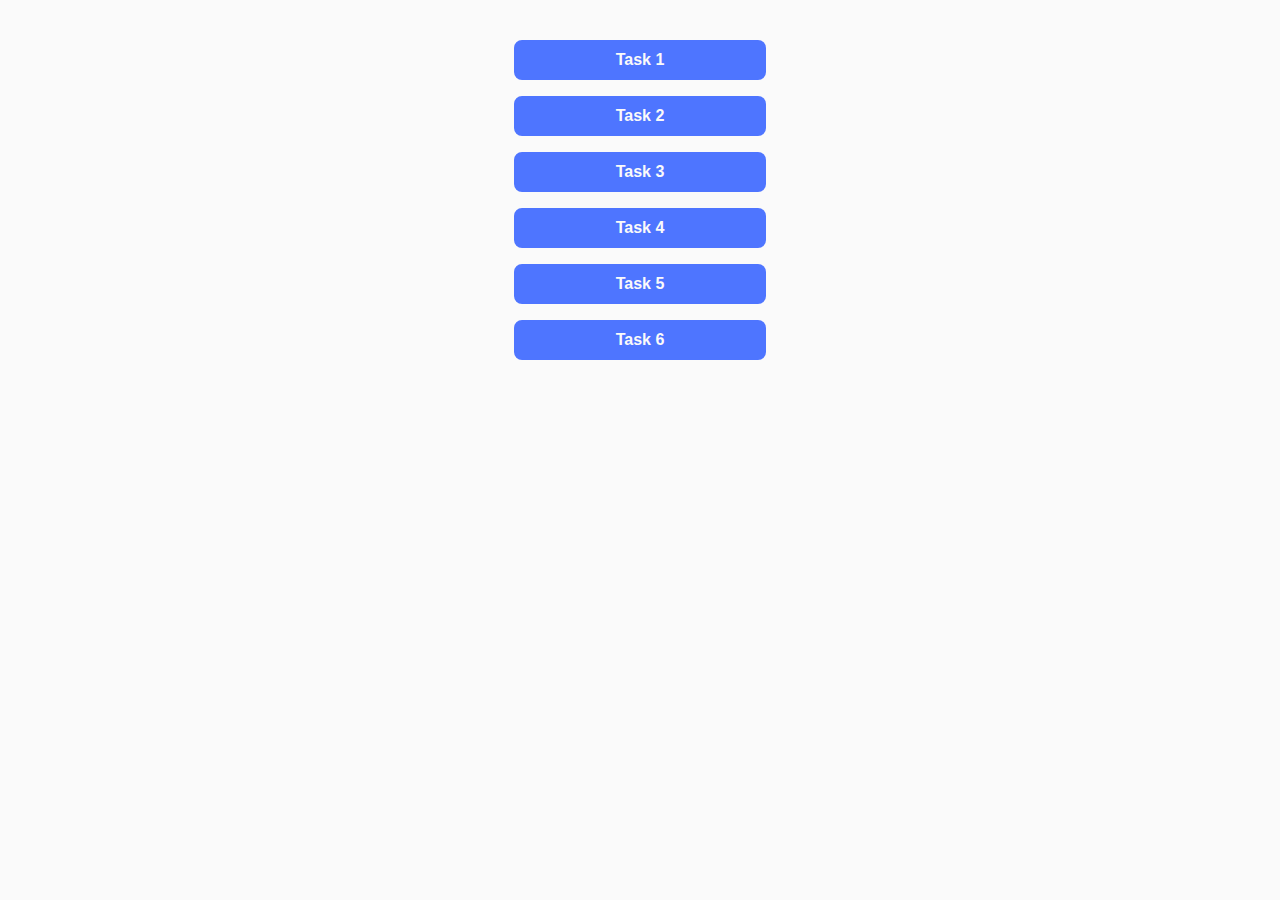
<file: index.html>
<!DOCTYPE html>
<html lang="en">
  <head>
    <meta charset="UTF-8" />
    <meta http-equiv="X-UA-Compatible" content="IE=edge" />
    <meta name="viewport" content="width=device-width, initial-scale=1.0" />
    <title>Homework 7</title>
    <link rel="stylesheet" href="./css/common.css" />
  </head>
  <body>
    <div>
      <ul class="home-work-list">
        <li class="home-work-item"><a href="./task-1.html">Task 1</a></li>
        <li class="home-work-item"><a href="./task-2.html">Task 2</a></li>
        <li class="home-work-item"><a href="./task-3.html">Task 3</a></li>
        <li class="home-work-item"><a href="./task-4.html">Task 4</a></li>
        <li class="home-work-item"><a href="./task-5.html">Task 5</a></li>
        <li class="home-work-item"><a href="./task-6.html">Task 6</a></li>
      </ul>
    </div>
  </body>
</html>
</file>
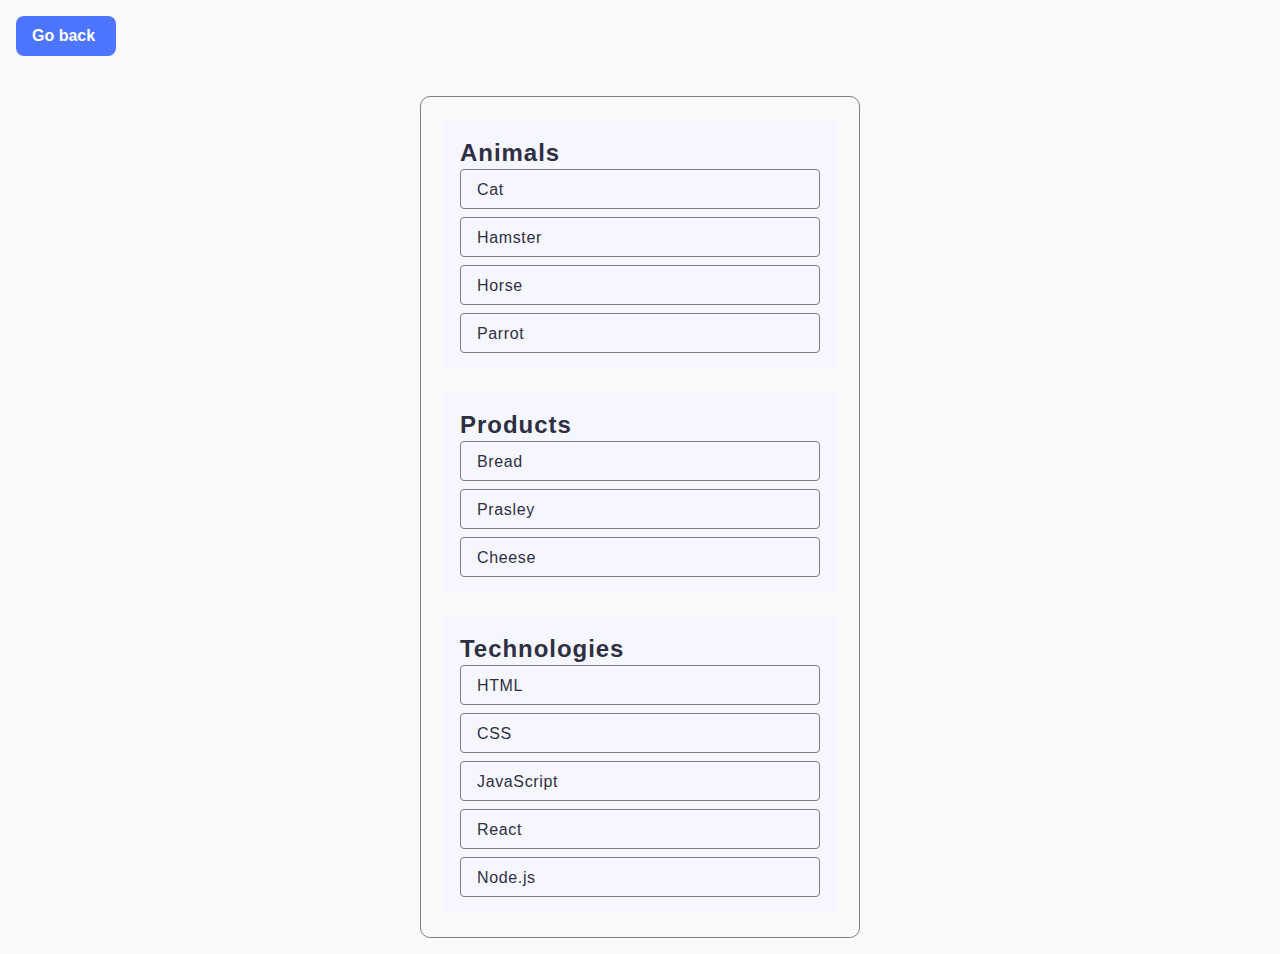
<file: task-1.html>
<!DOCTYPE html>
<html lang="en">
  <head>
    <meta charset="UTF-8" />
    <meta http-equiv="X-UA-Compatible" content="IE=edge" />
    <meta name="viewport" content="width=device-width, initial-scale=1.0" />
    <title>Task 1</title>
    <link rel="stylesheet" href="./css/common.css" />
  </head>
  <body>
    <p class="go-back"><a href="./index.html">Go back</a></p>

    <div class="categories-container">
      <ul id="categories">
        <li class="item">
          <h2>Animals</h2>

          <ul>
            <li class="list-item">Cat</li>
            <li class="list-item">Hamster</li>
            <li class="list-item">Horse</li>
            <li class="list-item">Parrot</li>
          </ul>
        </li>
        <li class="item">
          <h2>Products</h2>

          <ul>
            <li class="list-item">Bread</li>
            <li class="list-item">Prasley</li>
            <li class="list-item">Cheese</li>
          </ul>
        </li>
        <li class="item">
          <h2>Technologies</h2>

          <ul>
            <li class="list-item">HTML</li>
            <li class="list-item">CSS</li>
            <li class="list-item">JavaScript</li>
            <li class="list-item">React</li>
            <li class="list-item">Node.js</li>
          </ul>
        </li>
      </ul>
    </div>
    <script src="./js/task-1.js" type="module"></script>
  </body>
</html>
</file>
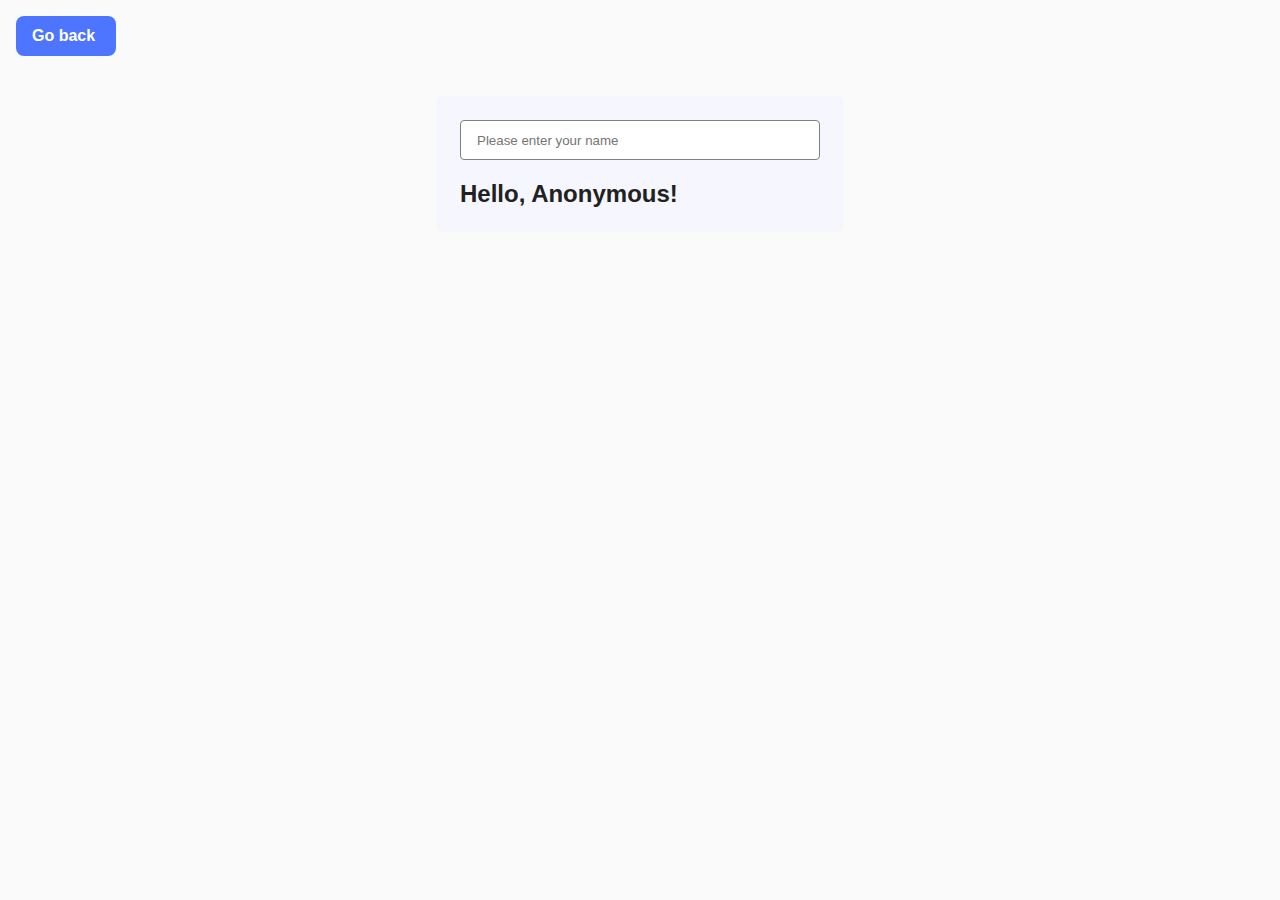
<file: task-3.html>
<!DOCTYPE html>
<html lang="en">
  <head>
    <meta charset="UTF-8" />
    <meta http-equiv="X-UA-Compatible" content="IE=edge" />
    <meta name="viewport" content="width=device-width, initial-scale=1.0" />
    <title>Task 3</title>
    <link rel="stylesheet" href="./css/common.css" />
  </head>
  <body>
    <p class="go-back"><a href="./index.html">Go back</a></p>

    <div class="input-container">
      <input
        class="input-text"
        type="text"
        id="name-input"
        placeholder="Please enter your name"
      />
      <h1 class="input-title">
        Hello, <span id="name-output">Anonymous</span>!
      </h1>
    </div>

    <script src="./js/task-3.js" type="module"></script>
  </body>
</html>
</file>
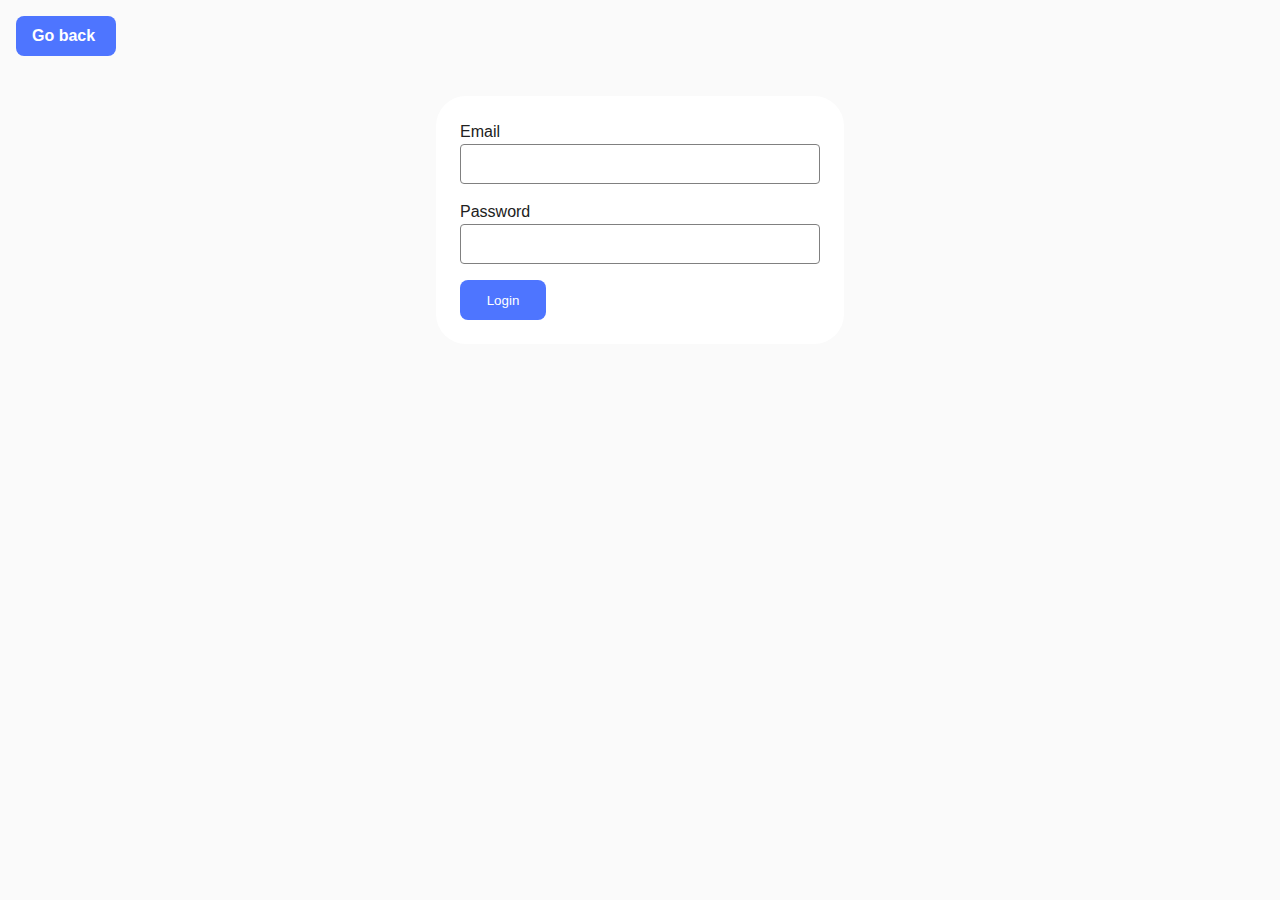
<file: task-4.html>
<!DOCTYPE html>
<html lang="en">
  <head>
    <meta charset="UTF-8" />
    <meta http-equiv="X-UA-Compatible" content="IE=edge" />
    <meta name="viewport" content="width=device-width, initial-scale=1.0" />
    <title>Task 4</title>
    <link rel="stylesheet" href="./css/common.css" />
  </head>
  <body>
    <p class="go-back"><a href="./index.html">Go back</a></p>

    <form class="login-form form-container">
      <label>
        <p>Email</p>
        <input class="input-text" type="email" name="email" />
      </label>
      <label>
        <p>Password</p>
        <input class="input-text" type="password" name="password" />
      </label>
      <button class="form-btn" type="submit">Login</button>
    </form>

    <script src="./js/task-4.js" type="module"></script>
  </body>
</html>
</file>
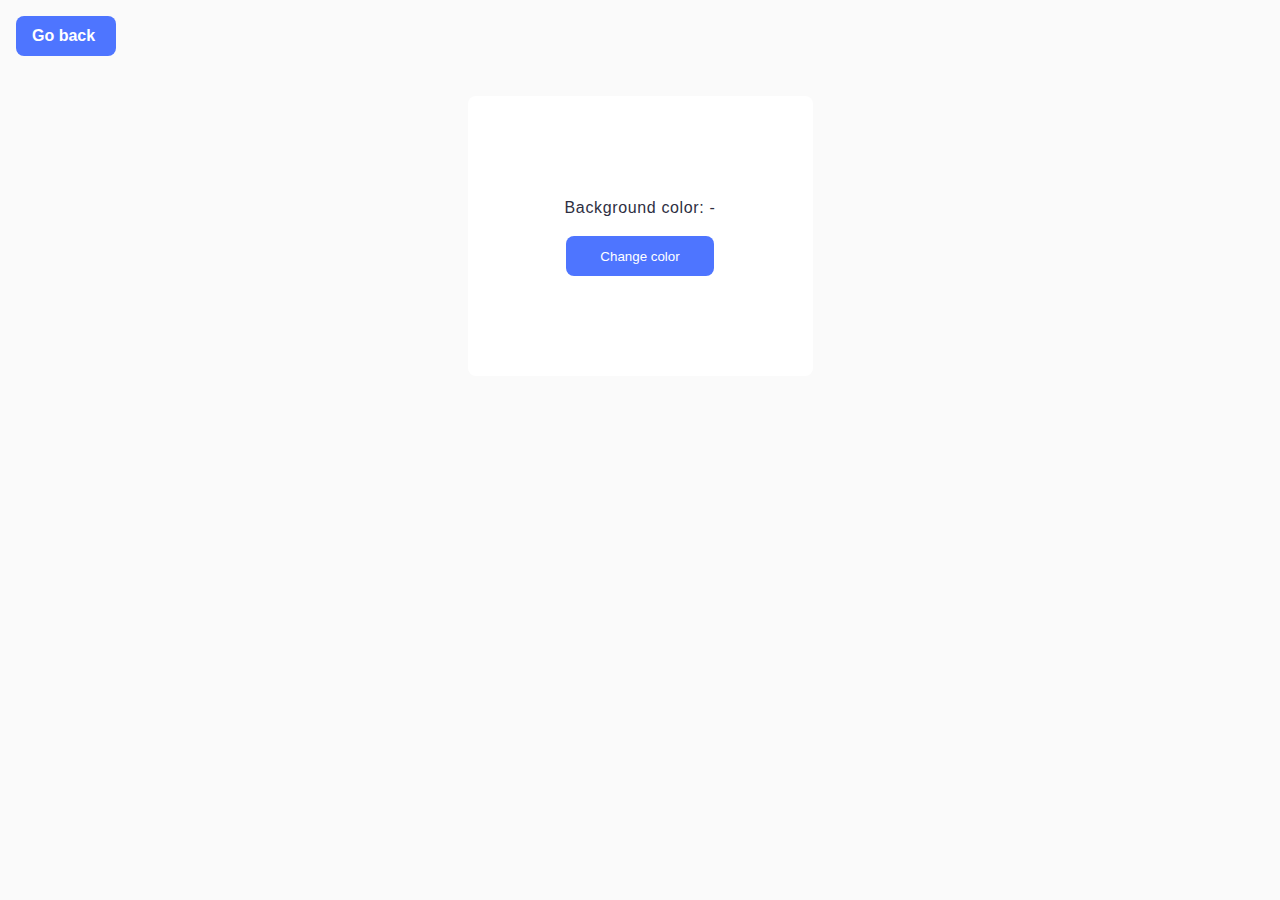
<file: task-5.html>
<!DOCTYPE html>
<html lang="en">
  <head>
    <meta charset="UTF-8" />
    <meta http-equiv="X-UA-Compatible" content="IE=edge" />
    <meta name="viewport" content="width=device-width, initial-scale=1.0" />
    <title>Task 5</title>
    <link rel="stylesheet" href="./css/common.css" />
  </head>
  <body>
    <p class="go-back"><a href="./index.html">Go back</a></p>

    <div class="widget">
      <p>Background color: <span class="color">-</span></p>
      <button type="button" class="change-color widget-btn">
        Change color
      </button>
    </div>

    <script src="./js/task-5.js" type="module"></script>
  </body>
</html>
</file>
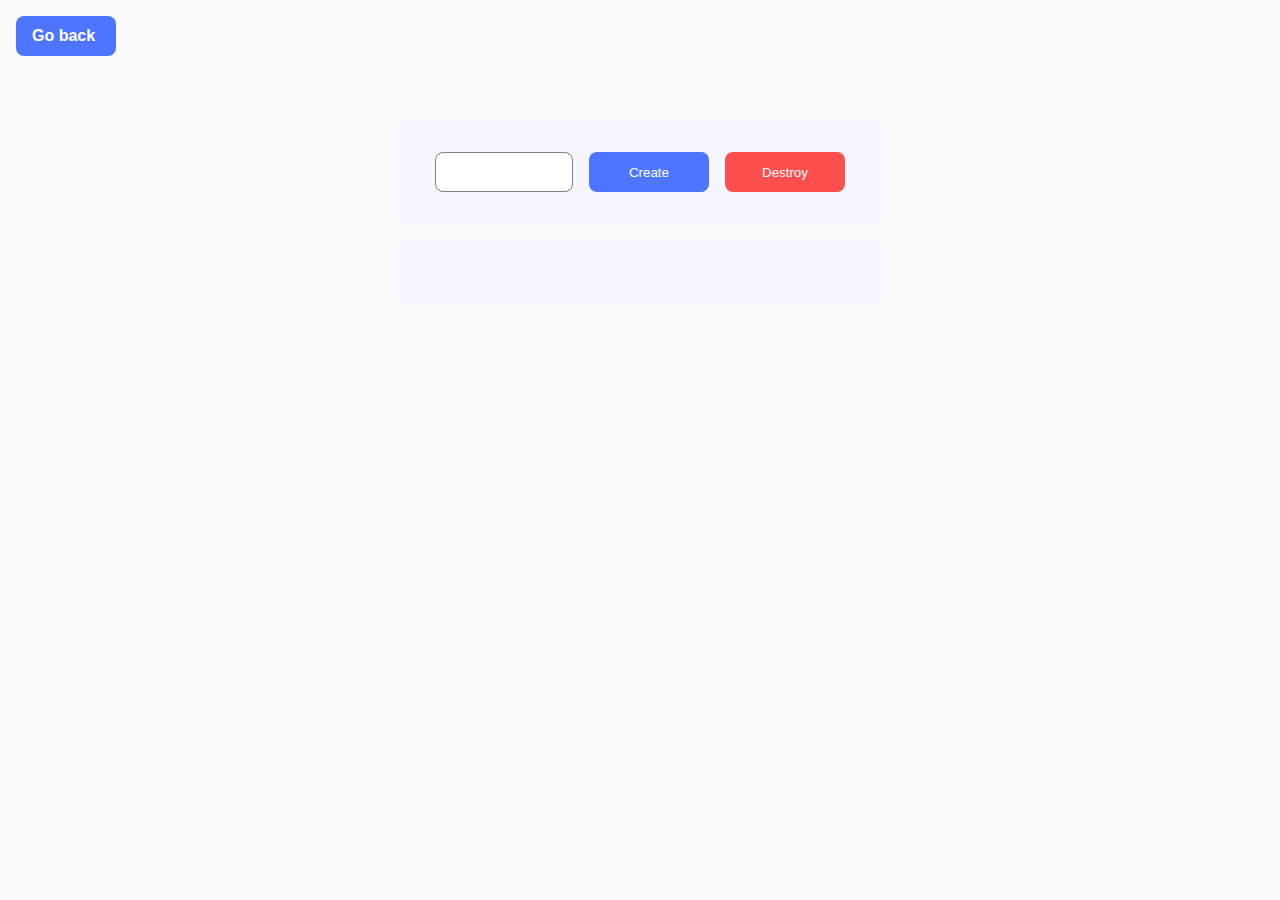
<file: task-6.html>
<!DOCTYPE html>
<html lang="en">
  <head>
    <meta charset="UTF-8" />
    <meta http-equiv="X-UA-Compatible" content="IE=edge" />
    <meta name="viewport" content="width=device-width, initial-scale=1.0" />
    <title>Task 6</title>
    <link rel="stylesheet" href="./css/common.css" />
  </head>
  <body>
    <p class="go-back"><a href="./index.html">Go back</a></p>

    <div class="app-box">
      <div id="controls" class="controls-container">
        <input
          class="controls-input js-input-controls"
          type="number"
          min="1"
          max="100"
          step="1"
        />
        <button
          class="controls-btn-create create-btn"
          type="button"
          data-create
        >
          Create
        </button>
        <button class="controls-btn-destroy destroy" type="button" data-destroy>
          Destroy
        </button>
      </div>

      <div class="controls-result" id="boxes"></div>
    </div>

    <script src="./js/task-6.js" type="module"></script>
  </body>
</html>
</file>
<file: css/common.css>
* {
  box-sizing: border-box;
}

h1,
h2,
h3,
h4,
h5,
h6,
p {
  margin-top: 0;
  margin-bottom: 0;
}

a {
  text-decoration: none;
  display: block;
}

img {
  display: block;
  max-width: 100%;
}

ul {
  list-style-type: none;
  margin-top: 0;
  margin-bottom: 0;
  padding-left: 0;
}

body {
  margin: 16px;
  font-family: -apple-system, BlinkMacSystemFont, 'Segoe UI', Roboto, Oxygen,
    Ubuntu, Cantarell, 'Open Sans', 'Helvetica Neue', sans-serif;
  -webkit-font-smoothing: antialiased;
  -moz-osx-font-smoothing: grayscale;
  background-color: #fafafa;
  color: #212121;
  line-height: 1.5;
}

h2 {
  color: #2e2f42;

  font-family: Montserrat, sans-serif;
  font-size: 24px;
  font-style: normal;
  font-weight: 600;
  line-height: 32px; /* 133.333% */
  letter-spacing: 0.96px;
}

.go-back {
  border: 1px solid #808080;
  max-width: 100px;
  padding: 8px 16px;
  border-radius: 8px;
  font-weight: 600;
  cursor: pointer;
  margin-bottom: 40px;
  background-color: #4e75ff;
  border: none;
  transition: background-color 800ms cubic-bezier(0.075, 0.82, 0.165, 1);
}

.go-back a {
  color: #ffffff;
}

.go-back:hover {
  background-color: #6c8cff;
}

.home-work-list {
  display: flex;
  justify-content: center;
  flex-direction: column;
  margin: 0 auto;
  width: 300px;
  padding: 24px;
  gap: 16px;
}

.home-work-item {
  width: 100%;
  height: 40px;
  background-color: #4e75ff;
  text-align: center;
  padding: 8px 16px;
  border-radius: 8px;
  transition: background-color 800ms cubic-bezier(0.075, 0.82, 0.165, 1);
}

.home-work-item:hover {
  background-color: #6c8cff;
}

.home-work-item a {
  color: #fafafa;
  font-weight: 600;
}
.categories-container {
  display: flex;
  justify-content: center;
  padding: 24px;
  max-width: 440px;
  margin: 0 auto;
  gap: 24 px;
  border: 1px solid #808080;
  border-radius: 10px;
}

.item {
  width: 392px;
  padding: 16px;
  background-color: #f6f6fe;
  margin-bottom: 24px;
}

.item:last-child {
  margin-bottom: 0;
}

.list-item {
  width: 100%;
  height: 40px;
  padding: 8px 16px;
  border: 1px solid #808080;
  margin-bottom: 8px;
  border-radius: 4px;
  background-color: transparent;
  color: #2e2f42;
  font-family: Montserrat, sans-serif;
  font-size: 16px;
  font-style: normal;
  font-weight: 400;
  line-height: 24px; /* 150% */
  letter-spacing: 0.64px;
}

.list-item:last-child {
  margin-bottom: 0px;
}

.gallery {
  display: flex;
  flex-wrap: wrap;
  justify-content: center;
  gap: 24px;
  max-width: 1440px;
  margin: 0 auto;
}

.gallery-img {
  width: 360px;
  height: 300px;
  object-fit: cover;
}

.input-container {
  margin: 0 auto;
  width: 408px;
  height: 136px;
  background-color: #f6f6fe;
  padding: 24px;
  border-radius: 8px;
}

.input-text {
  width: 100%;
  height: 40px;
  margin-bottom: 16px;
  padding: 8px 16px;
  border: 1px solid #808080;
  border-radius: 4px;
}
.input-title {
  font-size: 24px;
  font-weight: 600;
}

.form-container {
  display: flex;
  justify-content: center;
  flex-direction: column;
  margin: 0 auto;
  width: 408px;
  background-color: #ffffff;
  padding: 24px;
  border-radius: 30px;
}

.form-btn {
  width: 86px;
  height: 40px;
  background-color: #4e75ff;
  border-radius: 8px;
  border: none;
  color: #ffffff;
  transition: background-color 800ms cubic-bezier(0.075, 0.82, 0.165, 1);
}

.form-btn:hover {
  background-color: #6c8cff;
}

.widget {
  display: flex;
  flex-direction: column;
  justify-content: center;
  margin: 0 auto;
  width: 345px;
  padding: 100px 80px;
  background-color: #ffffff;
  border-radius: 8px;
}
.widget p {
  margin-bottom: 16px;
  color: #2e2f42;
  font-family: Montserrat, sans-serif;
  font-size: 16px;
  font-style: normal;
  font-weight: 400;
  line-height: 24px; /* 150% */
  letter-spacing: 0.64px;
  text-align: center;
}

.widget-btn {
  width: 148px;
  height: 40px;
  padding: 8px 16px;
  margin: 0 auto;
  border: none;
  border-radius: 8px;
  background-color: #4e75ff;
  color: #ffffff;
  transition: background-color 800ms cubic-bezier(0.075, 0.82, 0.165, 1);
  cursor: pointer;
}

.widget-btn:hover {
  background-color: #6c8cff;
}

.app-box {
  display: flex;
  justify-content: center;
  flex-direction: column;
  width: 534px;
  padding: 24px;
  margin: 0 auto;
  gap: 16px;
}

.controls-container {
  display: flex;
  justify-content: center;
  width: 486px;
  height: 104px;
  padding: 32px;
  gap: 16px;
  background-color: #f6f6fe;
  border-radius: 8px;
}

.controls-input {
  border: 1px solid #808080;
  border-radius: 8px;
  padding: 8px 8px 8px 72px;
  max-width: 150px;
  height: 40px;
}

.controls-btn-create {
  width: 120px;
  padding: 8px 16px;
  background-color: #4e75ff;
  border: none;
  border-radius: 8px;
  color: #ffffff;
  transition: background-color 800ms cubic-bezier(0.075, 0.82, 0.165, 1);
}

.controls-btn-create:hover {
  background-color: #6c8cff;
}

.controls-btn-destroy {
  width: 120px;
  padding: 8px 16px;
  background-color: #ff4e4e;
  border: none;
  border-radius: 8px;
  color: #ffffff;
  transition: background-color 800ms cubic-bezier(0.075, 0.82, 0.165, 1);
}

.controls-btn-destroy:hover {
  background-color: #ff7070;
}

.controls-result {
  display: flex;
  justify-content: center;
  flex-wrap: wrap;
  width: 486px;
  padding: 32px;
  gap: 16px;
  background-color: #f6f6fe;
  border-radius: 8px;
}
</file>
